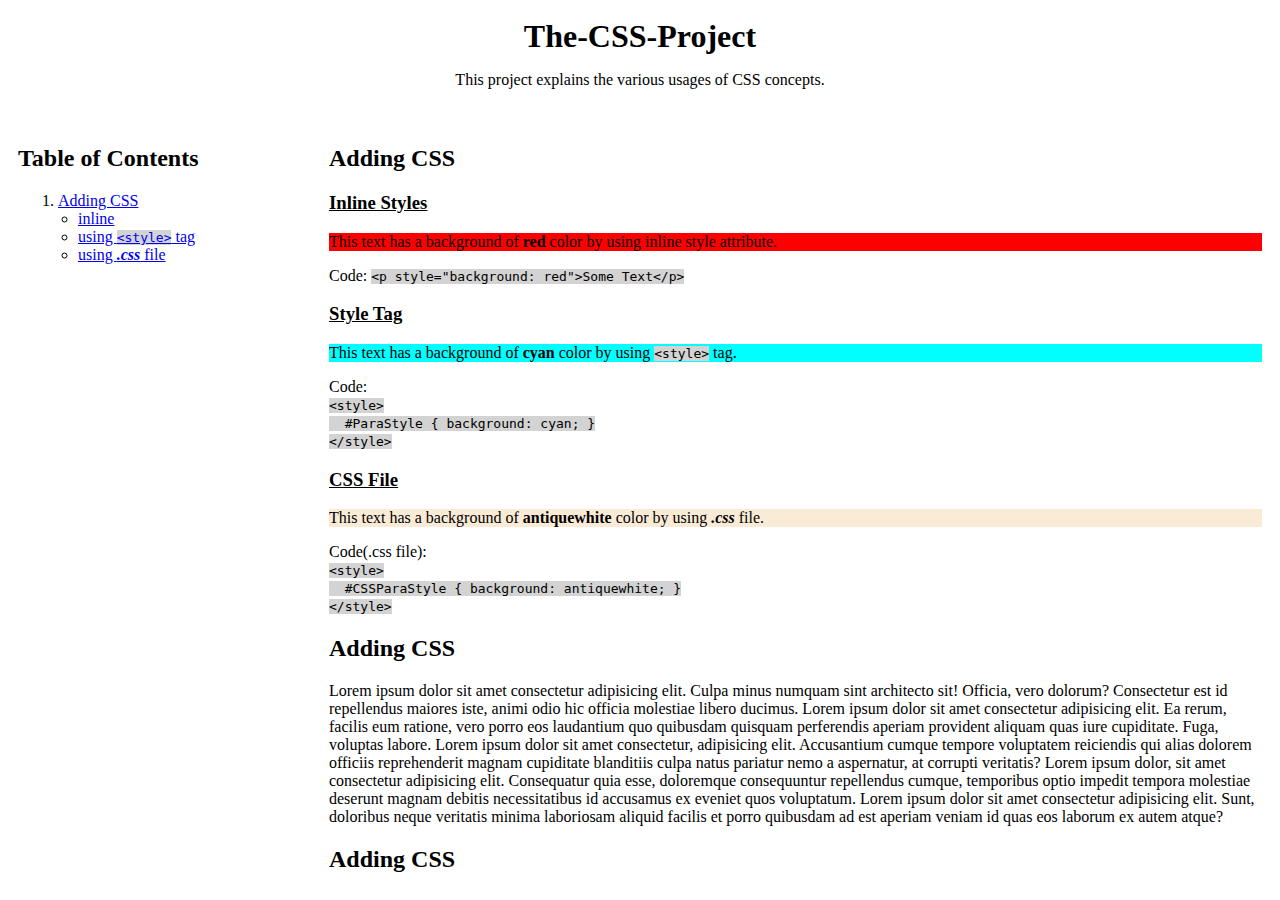
<file: index.html>
<!DOCTYPE html>
<html lang="en">
  <head>
    <meta charset="UTF-8" />
    <meta name="viewport" content="width=device-width, initial-scale=1.0" />
    <link rel="preconnect" href="https://fonts.googleapis.com" />
    <link rel="preconnect" href="https://fonts.gstatic.com" crossorigin />
    <link
      href="https://fonts.googleapis.com/css2?family=Source+Code+Pro&display=swap"
      rel="stylesheet"
    />
    <link rel="stylesheet" href="main.css" />

    <title>The-CSS-Project</title>
    <style>
      #ParaStyle {
        background: cyan;
      }
      h3 {
        text-decoration: underline;
      }
      code {
        background: lightgrey;
      }
    </style>
  </head>
  <body style="padding: 10px">
    <header>
      <h1>The-CSS-Project</h1>
      <p>This project explains the various usages of CSS concepts.</p>
    </header>
    <main style="display: flex">
      <nav aria-label="Table of Contents">
        <h2>Table of Contents</h2>
        <ol>
          <li><a href="#AddingCSS">Adding CSS</a></li>
          <ul>
            <li><a href="#InlineStyles">inline</a></li>
            <li>
              <a href="#StyleTag">using <code>&lt;style&gt;</code> tag</a>
            </li>
            <li>
              <a href="#CSSFile"
                >using <em><b>.css</b></em> file</a
              >
            </li>
          </ul>
        </ol>
      </nav>
      <article id="MainArticle">
        <article>
          <h2 id="AddingCSS">Adding CSS</h2>
          <section>
            <h3 id="InlineStyles"><u>Inline Styles</u></h3>
            <p style="background: red">
              This text has a background of <b>red</b> color by using inline
              style attribute.
            </p>
            <p>
              Code:
              <code>
                &lt;p style="background: red"&gt;Some Text&lt;/p&gt;
              </code>
            </p>
          </section>
          <section>
            <h3 id="StyleTag">Style Tag</h3>
            <p id="ParaStyle">
              This text has a background of <b>cyan</b> color by using
              <code>&lt;style&gt;</code> tag.
            </p>
            <p>
              Code:
              <code>
                <br />
                &lt;style&gt;<br />
                &nbsp; #ParaStyle { background: cyan; } <br />&lt;/style&gt;
              </code>
            </p>
          </section>
          <section>
            <h3 id="CSSFile">CSS File</h3>
            <p id="CSSParaStyle">
              This text has a background of <b>antiquewhite</b> color by using
              <em><b>.css</b></em> file.
            </p>
            <p>
              Code(.css file):
              <code>
                <br />
                &lt;style&gt;<br />
                &nbsp; #CSSParaStyle { background: antiquewhite; }
                <br />&lt;/style&gt;
              </code>
            </p>
          </section>
        </article>
        <article>
          <h2>Adding CSS</h2>
          <section>
            <p>
              Lorem ipsum dolor sit amet consectetur adipisicing elit. Culpa
              minus numquam sint architecto sit! Officia, vero dolorum?
              Consectetur est id repellendus maiores iste, animi odio hic
              officia molestiae libero ducimus. Lorem ipsum dolor sit amet
              consectetur adipisicing elit. Ea rerum, facilis eum ratione, vero
              porro eos laudantium quo quibusdam quisquam perferendis aperiam
              provident aliquam quas iure cupiditate. Fuga, voluptas labore.
              Lorem ipsum dolor sit amet consectetur, adipisicing elit.
              Accusantium cumque tempore voluptatem reiciendis qui alias dolorem
              officiis reprehenderit magnam cupiditate blanditiis culpa natus
              pariatur nemo a aspernatur, at corrupti veritatis? Lorem ipsum
              dolor, sit amet consectetur adipisicing elit. Consequatur quia
              esse, doloremque consequuntur repellendus cumque, temporibus optio
              impedit tempora molestiae deserunt magnam debitis necessitatibus
              id accusamus ex eveniet quos voluptatum. Lorem ipsum dolor sit
              amet consectetur adipisicing elit. Sunt, doloribus neque veritatis
              minima laboriosam aliquid facilis et porro quibusdam ad est
              aperiam veniam id quas eos laborum ex autem atque?
            </p>
          </section>
          <h2>Adding CSS</h2>
          <section>
            <p>
              Lorem ipsum dolor sit amet consectetur adipisicing elit. Culpa
              minus numquam sint architecto sit! Officia, vero dolorum?
              Consectetur est id repellendus maiores iste, animi odio hic
              officia molestiae libero ducimus. Lorem ipsum dolor sit amet
              consectetur adipisicing elit. Ea rerum, facilis eum ratione, vero
              porro eos laudantium quo quibusdam quisquam perferendis aperiam
              provident aliquam quas iure cupiditate. Fuga, voluptas labore.
              Lorem ipsum dolor sit amet consectetur, adipisicing elit.
              Accusantium cumque tempore voluptatem reiciendis qui alias dolorem
              officiis reprehenderit magnam cupiditate blanditiis culpa natus
              pariatur nemo a aspernatur, at corrupti veritatis? Lorem ipsum
              dolor, sit amet consectetur adipisicing elit. Consequatur quia
              esse, doloremque consequuntur repellendus cumque, temporibus optio
              impedit tempora molestiae deserunt magnam debitis necessitatibus
              id accusamus ex eveniet quos voluptatum. Lorem ipsum dolor sit
              amet consectetur adipisicing elit. Sunt, doloribus neque veritatis
              minima laboriosam aliquid facilis et porro quibusdam ad est
              aperiam veniam id quas eos laborum ex autem atque?
            </p>
          </section>
          <h2 id="test">Adding CSS</h2>
          <section>
            <p>
              Lorem ipsum dolor sit amet consectetur adipisicing elit. Culpa
              minus numquam sint architecto sit! Officia, vero dolorum?
              Consectetur est id repellendus maiores iste, animi odio hic
              officia molestiae libero ducimus. Lorem ipsum dolor sit amet
              consectetur adipisicing elit. Ea rerum, facilis eum ratione, vero
              porro eos laudantium quo quibusdam quisquam perferendis aperiam
              provident aliquam quas iure cupiditate. Fuga, voluptas labore.
              Lorem ipsum dolor sit amet consectetur, adipisicing elit.
              Accusantium cumque tempore voluptatem reiciendis qui alias dolorem
              officiis reprehenderit magnam cupiditate blanditiis culpa natus
              pariatur nemo a aspernatur, at corrupti veritatis? Lorem ipsum
              dolor, sit amet consectetur adipisicing elit. Consequatur quia
              esse, doloremque consequuntur repellendus cumque, temporibus optio
              impedit tempora molestiae deserunt magnam debitis necessitatibus
              id accusamus ex eveniet quos voluptatum. Lorem ipsum dolor sit
              amet consectetur adipisicing elit. Sunt, doloribus neque veritatis
              minima laboriosam aliquid facilis et porro quibusdam ad est
              aperiam veniam id quas eos laborum ex autem atque?
            </p>
          </section>
        </article>
      </article>
    </main>
    <footer></footer>
  </body>
</html>
</file>
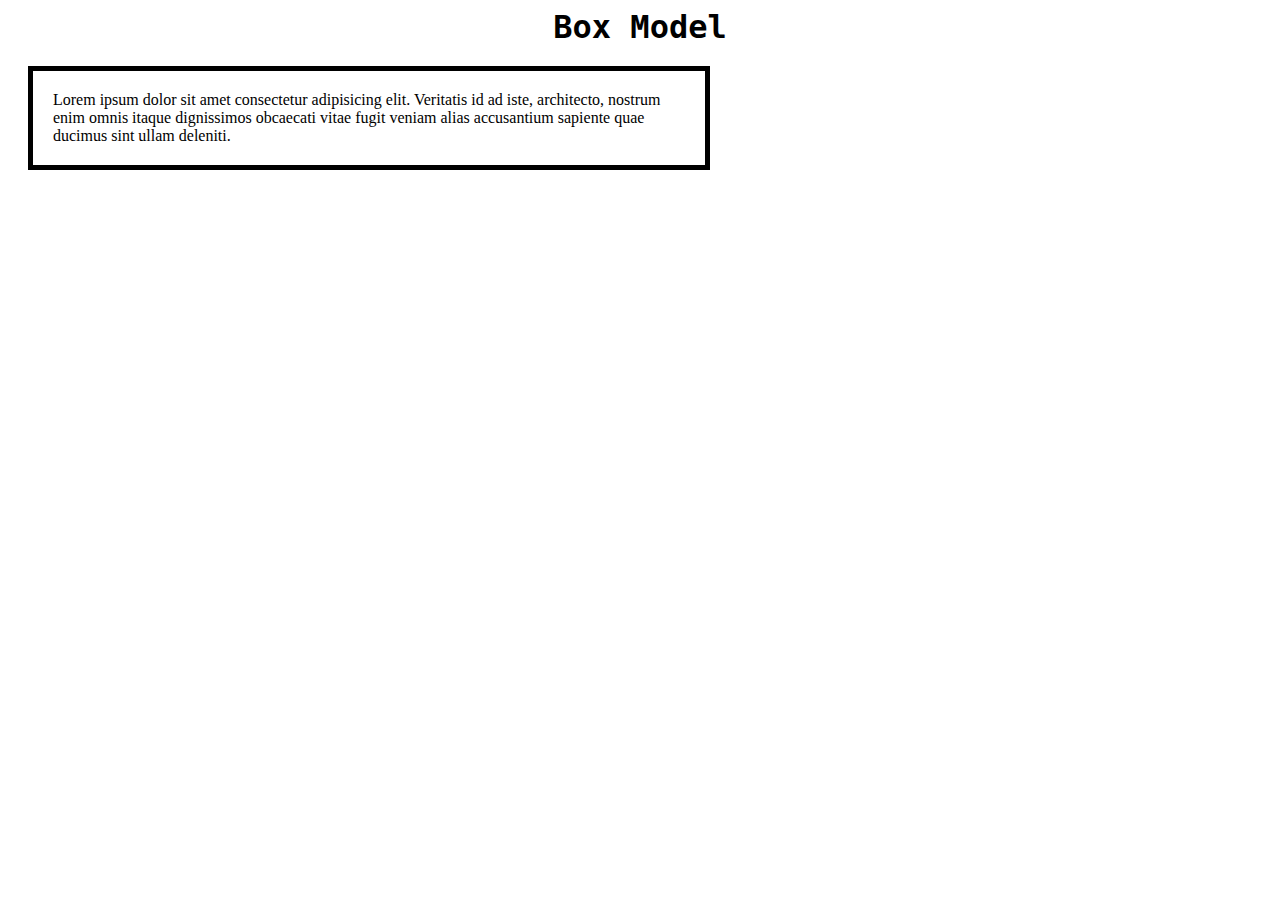
<file: Box Model/index.html>
<!DOCTYPE html>
<!DOCTYPE html>
<html lang="en">
  <head>
    <meta charset="UTF-8" />
    <meta name="viewport" content="width=device-width, initial-scale=1.0" />
    <link rel="stylesheet" href="./styles.css" />
    <link rel="preconnect" href="https://fonts.googleapis.com" />
    <link rel="preconnect" href="https://fonts.gstatic.com" crossorigin />
    <link
      href="https://fonts.googleapis.com/css2?family=Source+Code+Pro:ital,wght@0,200..900;1,200..900&display=swap"
      rel="stylesheet"
    />
    <title>Box Model</title>
  </head>
  <body>
    <h1>
      Box Model
    </h1>
    <p>
      Lorem ipsum dolor sit amet consectetur adipisicing elit. Veritatis id ad iste, architecto, nostrum enim omnis itaque dignissimos obcaecati vitae fugit veniam alias accusantium sapiente quae ducimus sint ullam deleniti.
    </p>
  </body>
</html>
</file>
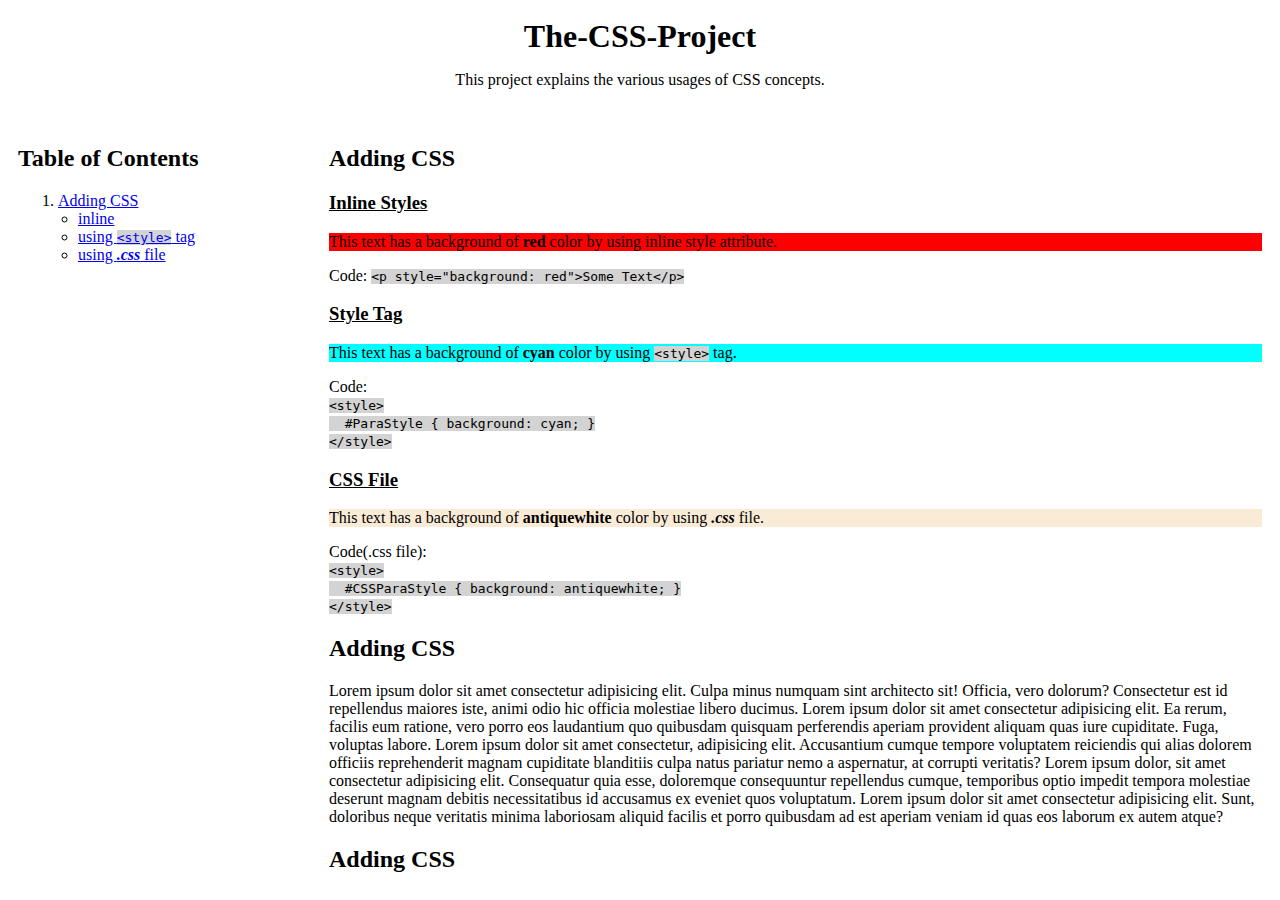
<file: html/index.html>
<!DOCTYPE html>
<html lang="en">
  <head>
    <meta charset="UTF-8" />
    <meta name="viewport" content="width=device-width, initial-scale=1.0" />
    <link rel="preconnect" href="https://fonts.googleapis.com" />
    <link rel="preconnect" href="https://fonts.gstatic.com" crossorigin />
    <link
      href="https://fonts.googleapis.com/css2?family=Source+Code+Pro&display=swap"
      rel="stylesheet"
    />
    <link rel="stylesheet" href="../css/main.css" />

    <title>The-CSS-Project</title>
    <style>
      #ParaStyle {
        background: cyan;
      }
      h3 {
        text-decoration: underline;
      }
      code {
        background: lightgrey;
      }
    </style>
  </head>
  <body style="padding: 10px">
    <header>
      <h1>The-CSS-Project</h1>
      <p>This project explains the various usages of CSS concepts.</p>
    </header>
    <main style="display: flex">
      <nav aria-label="Table of Contents">
        <h2>Table of Contents</h2>
        <ol>
          <li><a href="#AddingCSS">Adding CSS</a></li>
          <ul>
            <li><a href="#InlineStyles">inline</a></li>
            <li>
              <a href="#StyleTag">using <code>&lt;style&gt;</code> tag</a>
            </li>
            <li>
              <a href="#CSSFile"
                >using <em><b>.css</b></em> file</a
              >
            </li>
          </ul>
        </ol>
      </nav>
      <article id="MainArticle">
        <article>
          <h2 id="AddingCSS">Adding CSS</h2>
          <section>
            <h3 id="InlineStyles"><u>Inline Styles</u></h3>
            <p style="background: red">
              This text has a background of <b>red</b> color by using inline
              style attribute.
            </p>
            <p>
              Code:
              <code>
                &lt;p style="background: red"&gt;Some Text&lt;/p&gt;
              </code>
            </p>
          </section>
          <section>
            <h3 id="StyleTag">Style Tag</h3>
            <p id="ParaStyle">
              This text has a background of <b>cyan</b> color by using
              <code>&lt;style&gt;</code> tag.
            </p>
            <p>
              Code:
              <code>
                <br />
                &lt;style&gt;<br />
                &nbsp; #ParaStyle { background: cyan; } <br />&lt;/style&gt;
              </code>
            </p>
          </section>
          <section>
            <h3 id="CSSFile">CSS File</h3>
            <p id="CSSParaStyle">
              This text has a background of <b>antiquewhite</b> color by using
              <em><b>.css</b></em> file.
            </p>
            <p>
              Code(.css file):
              <code>
                <br />
                &lt;style&gt;<br />
                &nbsp; #CSSParaStyle { background: antiquewhite; }
                <br />&lt;/style&gt;
              </code>
            </p>
          </section>
        </article>
        <article>
          <h2>Adding CSS</h2>
          <section>
            <p>
              Lorem ipsum dolor sit amet consectetur adipisicing elit. Culpa
              minus numquam sint architecto sit! Officia, vero dolorum?
              Consectetur est id repellendus maiores iste, animi odio hic
              officia molestiae libero ducimus. Lorem ipsum dolor sit amet
              consectetur adipisicing elit. Ea rerum, facilis eum ratione, vero
              porro eos laudantium quo quibusdam quisquam perferendis aperiam
              provident aliquam quas iure cupiditate. Fuga, voluptas labore.
              Lorem ipsum dolor sit amet consectetur, adipisicing elit.
              Accusantium cumque tempore voluptatem reiciendis qui alias dolorem
              officiis reprehenderit magnam cupiditate blanditiis culpa natus
              pariatur nemo a aspernatur, at corrupti veritatis? Lorem ipsum
              dolor, sit amet consectetur adipisicing elit. Consequatur quia
              esse, doloremque consequuntur repellendus cumque, temporibus optio
              impedit tempora molestiae deserunt magnam debitis necessitatibus
              id accusamus ex eveniet quos voluptatum. Lorem ipsum dolor sit
              amet consectetur adipisicing elit. Sunt, doloribus neque veritatis
              minima laboriosam aliquid facilis et porro quibusdam ad est
              aperiam veniam id quas eos laborum ex autem atque?
            </p>
          </section>
          <h2>Adding CSS</h2>
          <section>
            <p>
              Lorem ipsum dolor sit amet consectetur adipisicing elit. Culpa
              minus numquam sint architecto sit! Officia, vero dolorum?
              Consectetur est id repellendus maiores iste, animi odio hic
              officia molestiae libero ducimus. Lorem ipsum dolor sit amet
              consectetur adipisicing elit. Ea rerum, facilis eum ratione, vero
              porro eos laudantium quo quibusdam quisquam perferendis aperiam
              provident aliquam quas iure cupiditate. Fuga, voluptas labore.
              Lorem ipsum dolor sit amet consectetur, adipisicing elit.
              Accusantium cumque tempore voluptatem reiciendis qui alias dolorem
              officiis reprehenderit magnam cupiditate blanditiis culpa natus
              pariatur nemo a aspernatur, at corrupti veritatis? Lorem ipsum
              dolor, sit amet consectetur adipisicing elit. Consequatur quia
              esse, doloremque consequuntur repellendus cumque, temporibus optio
              impedit tempora molestiae deserunt magnam debitis necessitatibus
              id accusamus ex eveniet quos voluptatum. Lorem ipsum dolor sit
              amet consectetur adipisicing elit. Sunt, doloribus neque veritatis
              minima laboriosam aliquid facilis et porro quibusdam ad est
              aperiam veniam id quas eos laborum ex autem atque?
            </p>
          </section>
          <h2 id="test">Adding CSS</h2>
          <section>
            <p>
              Lorem ipsum dolor sit amet consectetur adipisicing elit. Culpa
              minus numquam sint architecto sit! Officia, vero dolorum?
              Consectetur est id repellendus maiores iste, animi odio hic
              officia molestiae libero ducimus. Lorem ipsum dolor sit amet
              consectetur adipisicing elit. Ea rerum, facilis eum ratione, vero
              porro eos laudantium quo quibusdam quisquam perferendis aperiam
              provident aliquam quas iure cupiditate. Fuga, voluptas labore.
              Lorem ipsum dolor sit amet consectetur, adipisicing elit.
              Accusantium cumque tempore voluptatem reiciendis qui alias dolorem
              officiis reprehenderit magnam cupiditate blanditiis culpa natus
              pariatur nemo a aspernatur, at corrupti veritatis? Lorem ipsum
              dolor, sit amet consectetur adipisicing elit. Consequatur quia
              esse, doloremque consequuntur repellendus cumque, temporibus optio
              impedit tempora molestiae deserunt magnam debitis necessitatibus
              id accusamus ex eveniet quos voluptatum. Lorem ipsum dolor sit
              amet consectetur adipisicing elit. Sunt, doloribus neque veritatis
              minima laboriosam aliquid facilis et porro quibusdam ad est
              aperiam veniam id quas eos laborum ex autem atque?
            </p>
          </section>
        </article>
      </article>
    </main>
    <footer></footer>
  </body>
</html>
</file>
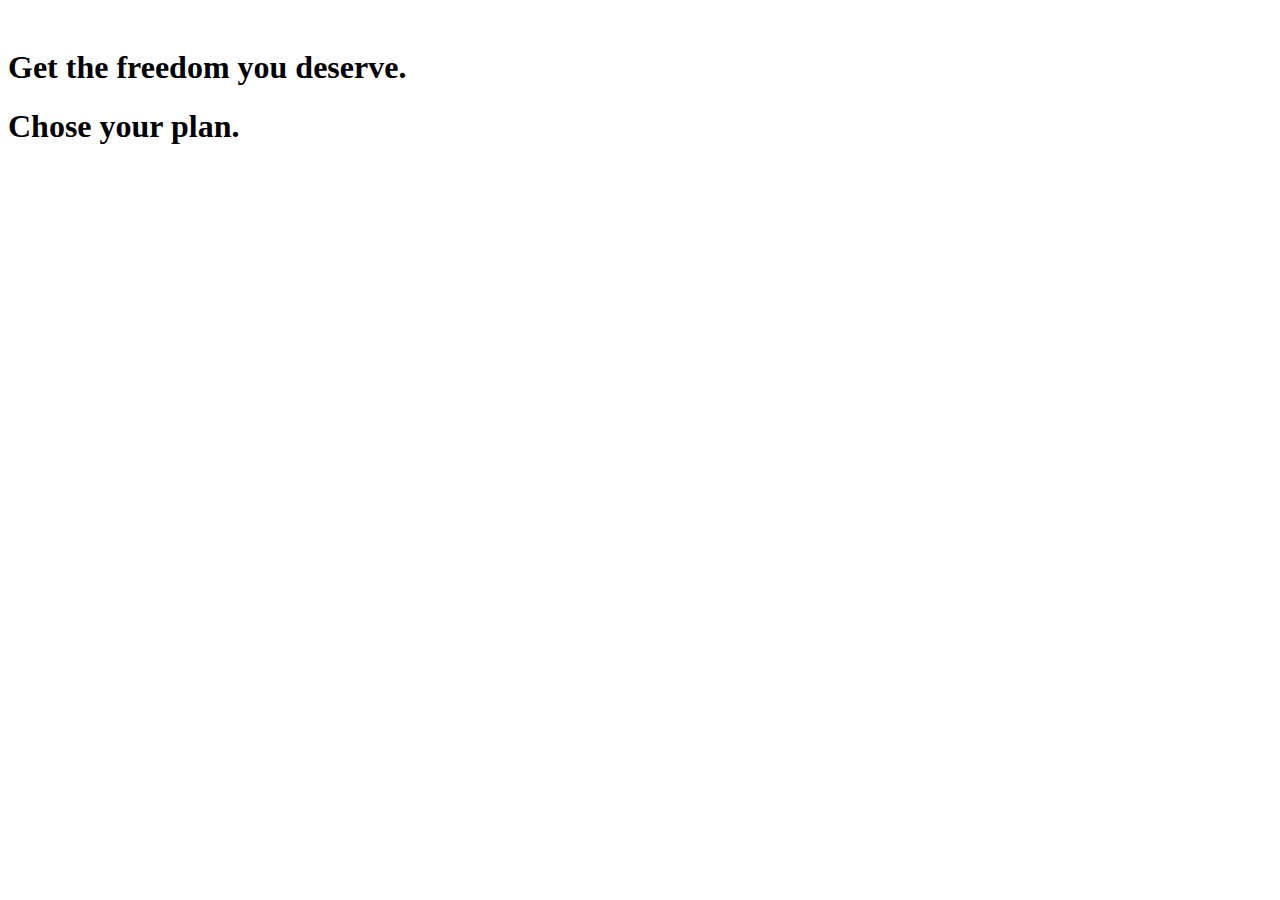
<file: index copy.html>
<!DOCTYPE html>
<html lang="en">
  <head>
    <meta charset="UTF-8" />
    <title>uHost</title>
    <link rel="shortcut icon" href="favicon.png" />
    <link rel="preconnect" href="https://fonts.googleapis.com" />
    <link rel="preconnect" href="https://fonts.gstatic.com" crossorigin />
    <link
      href="https://fonts.googleapis.com/css2?family=Source+Code+Pro&display=swap"
      rel="stylesheet"
    />
    <link rel="stylesheet" href="main.css" />
  </head>

  <body>
    <main>
      <section id="product-overview">
        <h1>Get the freedom you deserve.</h1>
      </section>
      <section id="plans">
        <h1 class="section-title">Chose your plan.</h1>
      </section>
    </main>
  </body>
</html>
</file>
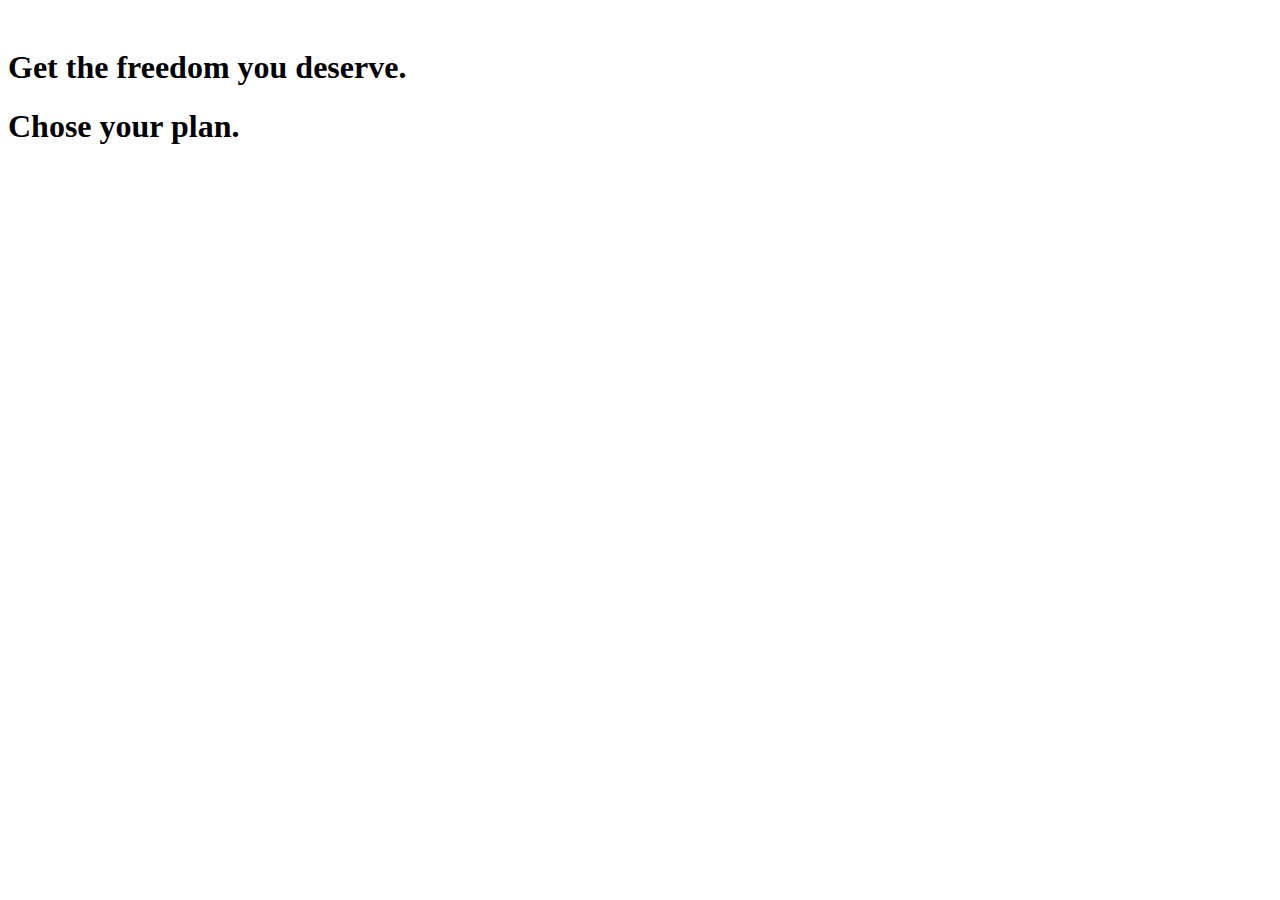
<file: html/index copy.html>
<!DOCTYPE html>
<html lang="en">
  <head>
    <meta charset="UTF-8" />
    <title>uHost</title>
    <link rel="shortcut icon" href="favicon.png" />
    <link rel="preconnect" href="https://fonts.googleapis.com" />
    <link rel="preconnect" href="https://fonts.gstatic.com" crossorigin />
    <link
      href="https://fonts.googleapis.com/css2?family=Source+Code+Pro&display=swap"
      rel="stylesheet"
    />
    <link rel="stylesheet" href="../css/main.css" />
  </head>

  <body>
    <main>
      <section id="product-overview">
        <h1>Get the freedom you deserve.</h1>
      </section>
      <section id="plans">
        <h1 class="section-title">Chose your plan.</h1>
      </section>
    </main>
  </body>
</html>
</file>
<file: main.css>
header {
  display: flex;
  flex-wrap: wrap;
  align-content: space-around;
  flex-direction: column;
  align-items: center;
}
header > h1 {
  margin: auto;
}
main {
  padding-top: 20px;
}
nav {
  width: 25%;
}
#MainArticle{
  width: 75%;
  height: 83vh;
  overflow: auto;
}
ul {
  padding-inline-start: 20px;
}
#CSSParaStyle{
  background-color: antiquewhite;
}
/* article{
  background-color: #fed9ff;
  height: 150px;
  overflow: auto;
  text-align: center;
  padding: 20px;
} */
</file>
<file: Box Model/styles.css>
h1 {
  font-family: "source-code-pro", monospace;
  font-weight: 600;
  font-style: normal;
  max-width: fit-content;
  margin: auto;
}
p {
  margin: 20px;
  padding: 20px;
  border: 5px solid black;
  width: 50%;
}
</file>
<file: css/main.css>
header {
  display: flex;
  flex-wrap: wrap;
  align-content: space-around;
  flex-direction: column;
  align-items: center;
}
header > h1 {
  margin: auto;
}
main {
  padding-top: 20px;
}
nav {
  width: 25%;
}
#MainArticle{
  width: 75%;
  height: 83vh;
  overflow: auto;
}
ul {
  padding-inline-start: 20px;
}
#CSSParaStyle{
  background-color: antiquewhite;
}
/* article{
  background-color: #fed9ff;
  height: 150px;
  overflow: auto;
  text-align: center;
  padding: 20px;
} */
</file>
